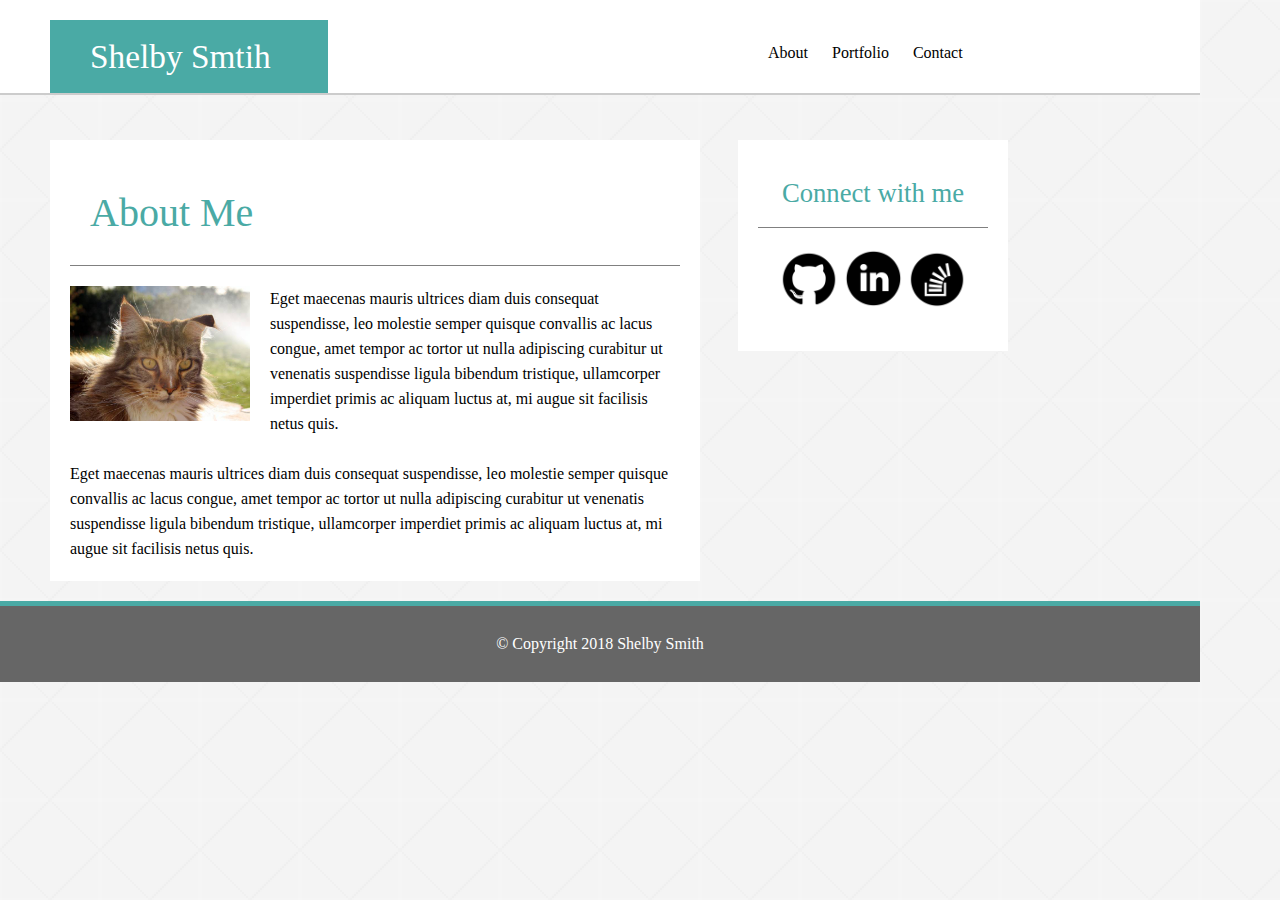
<file: index.html>
<!DOCTYPE html>
<html>
    <head>
        <meta charset="UTF-8"/>
        <meta name="viewport" content="width=device-width, initial-scale=1.0">
        <meta http-equiv="X-UA-Compatible" content="ie=edge">   
        <link rel="stylesheet" href="assets/css/reset.css"/>
        <link rel="stylesheet" href="assets/css/style2.css"/>
        <title>Shelby Smith</title>
    </head>
    
    <body>
    <header>
        <h1>Shelby Smtih</h1>
        <nav id="nav">
                <ul id="navLinks">
                    <li id="navAbout"><a href="./index.html">About</a></li>
                    <li id="navPortfolio"><a href="./portfolio.html">Portfolio</a></li>
                    <li id="navContact"><a href="./contact.html">Contact</a></li>
                </ul>
        </nav>
    </header>
    <main>
        <section class="aboutMe">    
            <article id="articleAboutMe">
                <h2 id="h2AboutMe">About Me</h2>
                <h3 id="cat"><img src="assets/images/cat.jpg" alt="Cute Cat" width="180"/></h3>
                     <div class="aboutMe"> 
                        <p  class="aboutMe">Eget maecenas mauris ultrices diam duis consequat suspendisse, leo molestie semper quisque convallis ac lacus congue, amet tempor ac tortor ut nulla adipiscing curabitur ut venenatis suspendisse ligula bibendum tristique, ullamcorper imperdiet primis ac aliquam luctus at, mi augue sit facilisis netus quis.</p>
                        <br/>
                        <p class="aboutMe">Eget maecenas mauris ultrices diam duis consequat suspendisse, leo molestie semper quisque convallis ac lacus congue, amet tempor ac tortor ut nulla adipiscing curabitur ut venenatis suspendisse ligula bibendum tristique, ullamcorper imperdiet primis ac aliquam luctus at, mi augue sit facilisis netus quis.</p>
                    </div>
            </article>
        </section>
        <aside><h2 id="connectWithMe">Connect with me</h2>
                <ul id="ulConnectWithMe">
                    <li><a href="https://github.com/shelbymatthew" /><img src="assets/images/github.png" alt="Github Logo" width="60"/></a></li>
                    <li><a href="https://www.linkedin.com/in/shelby-smith-51017a151/" /><img src="assets/images/linkedin.png" alt="LinkedIn Logo Logo" width="60"/></a></li>
                    <li><a href="https://stackoverflow.com/users/8914100/shelbymatthew" /><img src="assets/images/stackoverflow.png" alt="Stack Overflow Logo" width="60"></a></li>
                </ul>
        </aside>
    </main>
    </body>
    <footer>
        <h1>&copy; Copyright 2018 Shelby Smith</h1>
    </footer>

</html>
</file>
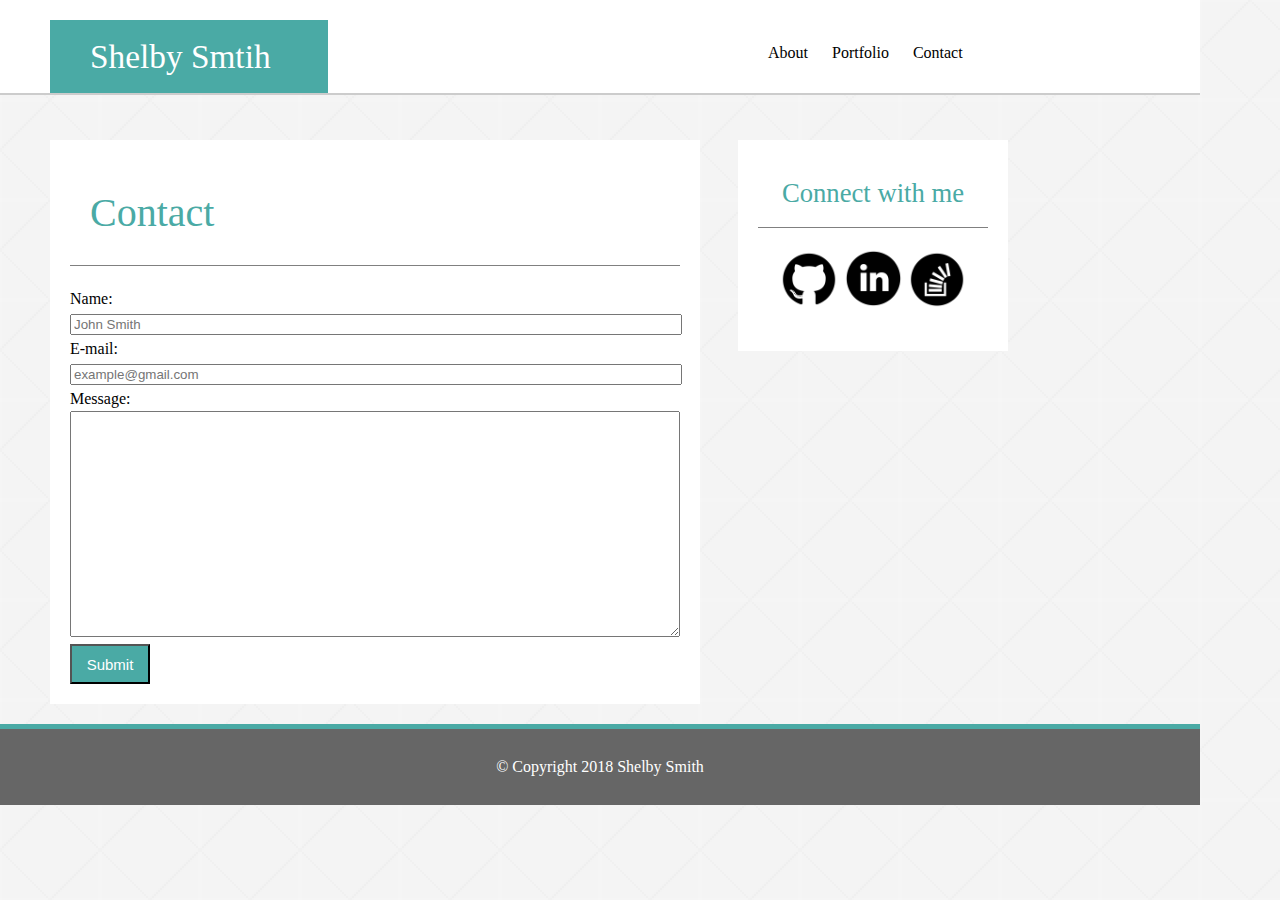
<file: contact.html>
<!DOCTYPE html>

    <meta name="viewport" content="width=device-width, initial-scale=1.0">
    <meta http-equiv="X-UA-Compatible" content="ie=edge">
 
</body>
</html>

<html>
    <head>
        <meta charset="UTF-8"/>
        <meta name="viewport" content="width=device-width, initial-scale=1.0">
        <meta http-equiv="X-UA-Compatible" content="ie=edge">   
        <link rel="stylesheet" href="assets/css/reset.css"/>
        <link rel="stylesheet" href="assets/css/style2.css"/>
        <title>Shelby Smith</title>
    </head>
    <body>
    <header>
        <h1>Shelby Smtih</h1>
        <nav>
                <ul id="navLinks">
                    <li id="navAbout"><a href="./index.html">About</a></li>
                    <li id="navPortfolio"><a href="./portfolio.html">Portfolio</a></li>
                    <li id="navContact"><a href="./contact.html">Contact</a></li>
                </ul>
        </nav>
    </header>
    <main>
        <section class="aboutMe">
                <article id="articleAboutMe">
                        <h2 id="h2AboutMe">Contact</h2>    
                <form action="/my-handling-form-page" method="post">
                    <div>
                        <label for="name">Name:</label>
                        <br>
                        <input type="text" placeholder="John Smith" id="name" name="user_name">
                    </div>
                    <div>
                        <label for="mail">E-mail:</label>
                        <br>
                        <input type="email" placeholder="example@gmail.com" id="mail" name="user_mail">
                    </div>
                    <div>
                        <label for="msg">Message:</label>
                        <br>
                        <textarea id="msg" name="user_message"></textarea>
                    </div>
                </form>
                <div class="button">
                        <button type="submit">Submit</button>
                      </div>
            </article>
        </section>
        <aside><h2 id="connectWithMe">Connect with me</h2>
                <ul id="ulConnectWithMe">
                    <li><a href="https://github.com/shelbymatthew" /><img src="assets/images/github.png" alt="Github Logo" width="60"/></a></li>
                    <li><a href="https://www.linkedin.com/in/shelby-smith-51017a151/" /><img src="assets/images/linkedin.png" alt="LinkedIn Logo Logo" width="60"/></a></li>
                    <li><a href="https://stackoverflow.com/users/8914100/shelbymatthew" /><img src="assets/images/stackoverflow.png" alt="Stack Overflow Logo" width="60"></a></li>
                </ul>
        </aside>
    </main>
    </body>
    <footer>
        <h1>&copy; Copyright 2018 Shelby Smith</h1>
    </footer>

</html>
</file>
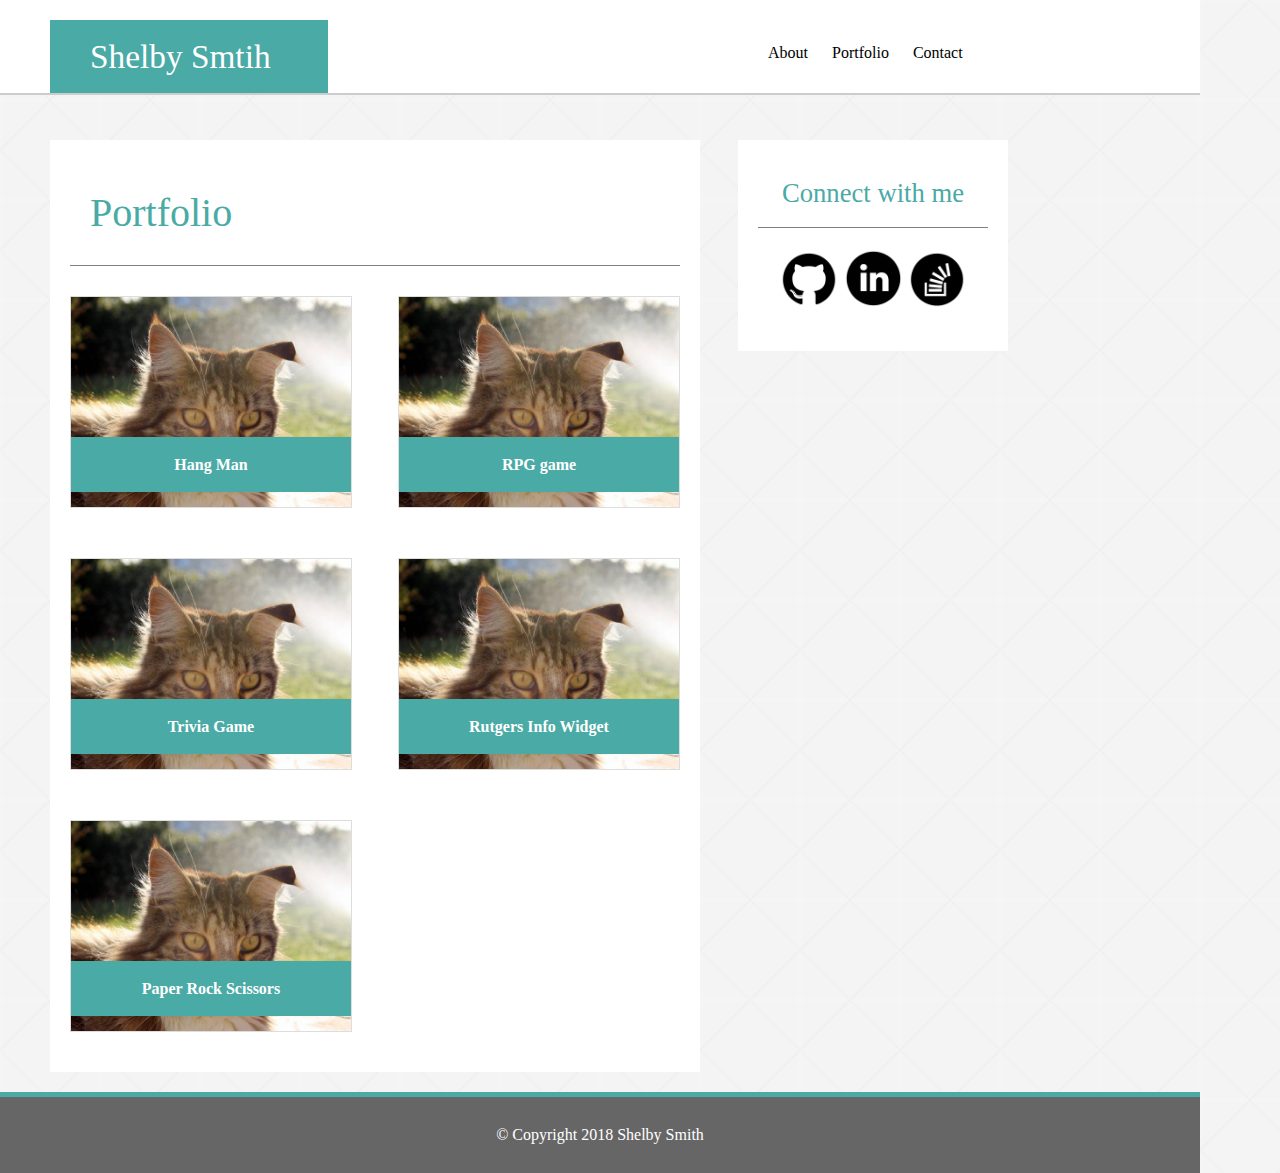
<file: portfolio copy.html>
<!DOCTYPE html>
<html>
    <head>
        <meta charset="UTF-8"/>
        <link rel="stylesheet" href="assets/css/reset.css"/>
        <link rel="stylesheet" href="assets/css/style2.css"/>
        <title>Shelby Smith</title>
    </head>
    <body>
    <header>
        <h1>Shelby Smtih</h1>
        <nav>
                <ul id="navLinks">
                    <li id="navAbout"><a href="./index.html">About</a></li>
                    <li id="navPortfolio"><a href="./portfolio.html">Portfolio</a></li>
                    <li id="navContact"><a href="./contact.html">Contact</a></li>
                </ul>
        </nav>
    </header>
    <main>
        <section class="aboutMe">    
            <article id="articleAboutMe">
                <h2 id="h2AboutMe">Portfolio</h2>
                
                
                <div class="left">
                    <div class="container">
                            <div class="tag">Hang Man</div>
                                <img src="assets/images/cat.jpg" alt="Cute Cat" width="280"/>
                    </div> 
                </div>
                <div class="right">
                    <div class="container">
                            <div class="tag">RPG game</div>
                                <img src="assets/images/cat.jpg" alt="Cute Cat" width="280"/>
                    </div>
                </div>
                <div class="left">
                        <div class="container">
                                <div class="tag">Trivia Game</div>
                                    <img src="assets/images/cat.jpg" alt="Cute Cat" width="280"/>
                        </div> 
                </div>
                <div class="right">
                        <div class="container">
                                <div class="tag">Rutgers Info Widget</div>
                                    <img src="assets/images/cat.jpg" alt="Cute Cat" width="280"/>
                        </div>
                    </div>
                    <div class="left">
                            <div class="container">
                                    <div class="tag">Paper Rock Scissors</div>
                                        <img src="assets/images/cat.jpg" alt="Cute Cat" width="280"/>
                            </div> 
                    </div>
                   
                </div>
        
            </article>
        </section>
        <aside><h2 id="connectWithMe">Connect with me</h2>
                <ul id="ulConnectWithMe">
                    <li><a href="https://github.com/shelbymatthew" /><img src="assets/images/github.png" alt="Github Logo" width="60"/></a></li>
                    <li><a href="https://www.linkedin.com/in/shelby-smith-51017a151/" /><img src="assets/images/linkedin.png" alt="LinkedIn Logo Logo" width="60"/></a></li>
                    <li><a href="https://stackoverflow.com/users/8914100/shelbymatthew" /><img src="assets/images/stackoverflow.png" alt="Stack Overflow Logo" width="60"></a></li>
                </ul>
        </aside>
    </main>
    </body>
    <footer>
        <h1>&copy; Copyright 2018 Shelby Smith</h1>
    </footer>

</html>
</file>
<file: assets/css/style2.css>
body {
    font-family; 'Arial', 'Helvetica Neue', Helvetica, sans-serif;
    width: 100%;
    background-image: url("../../assets/images/background.png");
}

main {
    width: 960px;
    margin-top: 400px;
}
header {
    width: 1100px;
    position: fixed;
    top: 0;
    left: 0;
    background-color:white;
    overflow: auto;
    padding: 20px 50px 0 50px;
    margin: 0px 0 20px 0;
    z-index: 100;
    border-bottom: 2px solid #cccccc;
    

}

header h1 {
    width: 238px;
    float: left;
    font-size: 25pt;
    background-color: #4aaaa5;
    padding:  20px 0px 20px 40px;
    color: white;
    font-family: 'Georgia', Times, Times New Roman, serif;




}

nav {
    reset:both;
    padding: 20px 0 20px 20px;
    width: 270px;
    float: left;
    background-color:white;
    margin: 5px 0 0 410px;



}
nav li {
    display: inline-block;
    padding: 0 10px 0 10px;
}


a:link {
    text-decoration: none;
    color: black;


} 
a:visited { 
    text-decoration: none;
    color: #333;



} 
a:hover { 
    text-decoration: none;
    color: #d8d8d8;


} 
a:focus { 
    text-decoration: none;


}
a:active { 
    text-decoration: none;


}


main {
    margin: 0 50px 0 50px;
    width: 960px;

}

section {
    background-color: white;
    float: left;
    width: 650px;
    line-height: 25px;
    margin-bottom: 20px;
    margin-top: 140px;
   /* padding: 20px;*/
}

#h2AboutMe {
    background-color: white;
    padding:  40px 40px 40px 20px;
    font-size: 30pt;
    border-bottom: 1pt grey solid;
    margin-bottom: 20px;
    font-family: 'Georgia', Times, Times New Roman, serif;
    color: #4aaaa5;
    
}

#articleAboutMe {
    padding: 20px;
}

p.AboutMe {
    clear: both;
    font-size: 40px;
    padding: 20px;
    background-color: lightblue;
}
#cat {
    float: left;
    margin-right: 20px;
}

#pAboutMe {
    float: left;

}


.left .container {
    border: 1px solid #DDDDDD;
    width: 280px;
    height: 210px;
    position: relative;
    float: left;
    margin: 10px 0px 40px 0px;
 }
 .right .container {
    border: 1px solid #DDDDDD;
    width: 280px;
    height: 210px;
    position: relative;
    float: right;
    margin: 10px 0 40px 0;
 }
 .tag {
    float: left;
    position: absolute;
    left: 0px;
    top: 140px;
    z-index: 1;
    background-color:#4aaaa5;
    padding: 15px 5px 15px 5px;
    color: #FFFFFF;
    font-weight: bold;
    width: 270px;
    text-align: center;
 }



 .group:after {
    content: "";
    display: table;
    clear: both;
  }

aside {
    background-color: white;
    float: left;
    width: 270px;
    text-align: center;
    padding: 20px 0 20px 0;
    margin-left: 38px;
    margin-top: 140px;


}

#connectWithMe {
    font-size: 20pt;
    margin: 20px;
    border-bottom: 1px solid gray;
    padding-bottom: 20px;
    font-family: 'Georgia', Times, Times New Roman, serif;
    color: #4aaaa5;
}

#ulConnectWithMe {
    margin-bottom: 20px;
}

aside li {
    display: inline-block;

}

footer {
    clear: both;
    background-color:#666666;
    padding: 30px;
    border-top: #4aaaa5 5px solid;
    text-align: center;
    width: 1140px;
    color: #ffffff;

}

input {
    width: 604px;
}

textarea {
    width: 604px;
    height: 220px;
}

button {
    height: 40px;
    width: 80px;
    background-color:#4aaaa5;
    color: #ffffff;
    font-size: 15px;
}
/*
*/
@media screen and (max-width: 768px) {
    main, body {
        width: 100%;
        margin: 0;
    }

    footer, aside, input, textarea {
        position: relative;
        margin: 0;
        padding: 0;
        width: 100%;
        text-align: center;
    }
    
    aside {
        clear: both;
    }
    header {
        width: 100%;
        position: relative;
        padding: 0 5%;

    }

    header h1 {
        width: 30%;

        margin: 0 5% 0 0;;
        padding: 20px 0 20px 0; 
        text-align: center; 
    }
    
    section.aboutMe, aside{
        width: 100%;
        margin: 5%;
    }

    section {
        width: 100%;
    }

    aside {
        padding-bottom: 40px;
    }

    nav {
        float: left;
        margin-left: 0;
    }



@media screen and (max-width: 980px)  {
    main, body {
        width: 100%;
        margin: 0;
    }

    footer, aside, input, textarea {
        position: relative;
        margin: 0;
        padding: 0;
        width: 100%;
        text-align: center;
    }

    header {
        width: 100%;
        position: relative;
        padding: 0 5%;

    }

    header h1 {
        width: 30%;

        margin: 0 5% 0 0;;
        padding: 20px 0 20px 0; 
        text-align: center; 
    }
    
    section.aboutMe {
        width: 40%;
        margin: 5% 0 5% 5%;
    }

    aside {
        width: 270px;
        margin: 5%;

        float: left;
        padding-bottom: 40px;
    }

    nav {
        float: left;
        margin-left: 0;
    }



















@media screen and (max-width: 640px) {
    main, body {
        width: 100%;
        margin: 0;
    }

    header, nav, footer, aside, input, textarea {
        position: relative;
        margin: 0;
        padding: 0;
        width: 100%;
        text-align: center;
    }

    header h1 {
        width: 100%;
        margin: 0;
        padding: 20px 0 20px 0;  
    }
    
    section.aboutMe, aside, input, textarea{
        width: 90%;
        margin: 5%;
    }

    aside {
        padding-bottom: 40px;
    }

    .right .container {
        float: none;

    }
    .left .container {
        float: none;
    }
    
    
 
   
    /*
    section aside {
        margin: 0;
    }

    header h1 {
        width: 100%;
        margin: 0;
        padding: 20px 0 20px 0;
   
    }
   
    nav {
        clear: both;

        padding: 0;
        margin: 0;
    }
    
*/
    nav {
        position: relative;
        margin: 0;
        padding: 20px 0;
        width: 100%;
        text-align: center;
    }
    /*
    input {
        width: 90%;
    }
    
    textarea {
        width: 90%;
        height: 220px;
    }
    
    button {
        height: 40px;
        width: 80px;
        background-color:#4aaaa5;
        color: #ffffff;
        font-size: 15px;
    }
    /*
    aside {clear: both;
        width: 100%;
        margin: 0;
    }
    */
</file>
